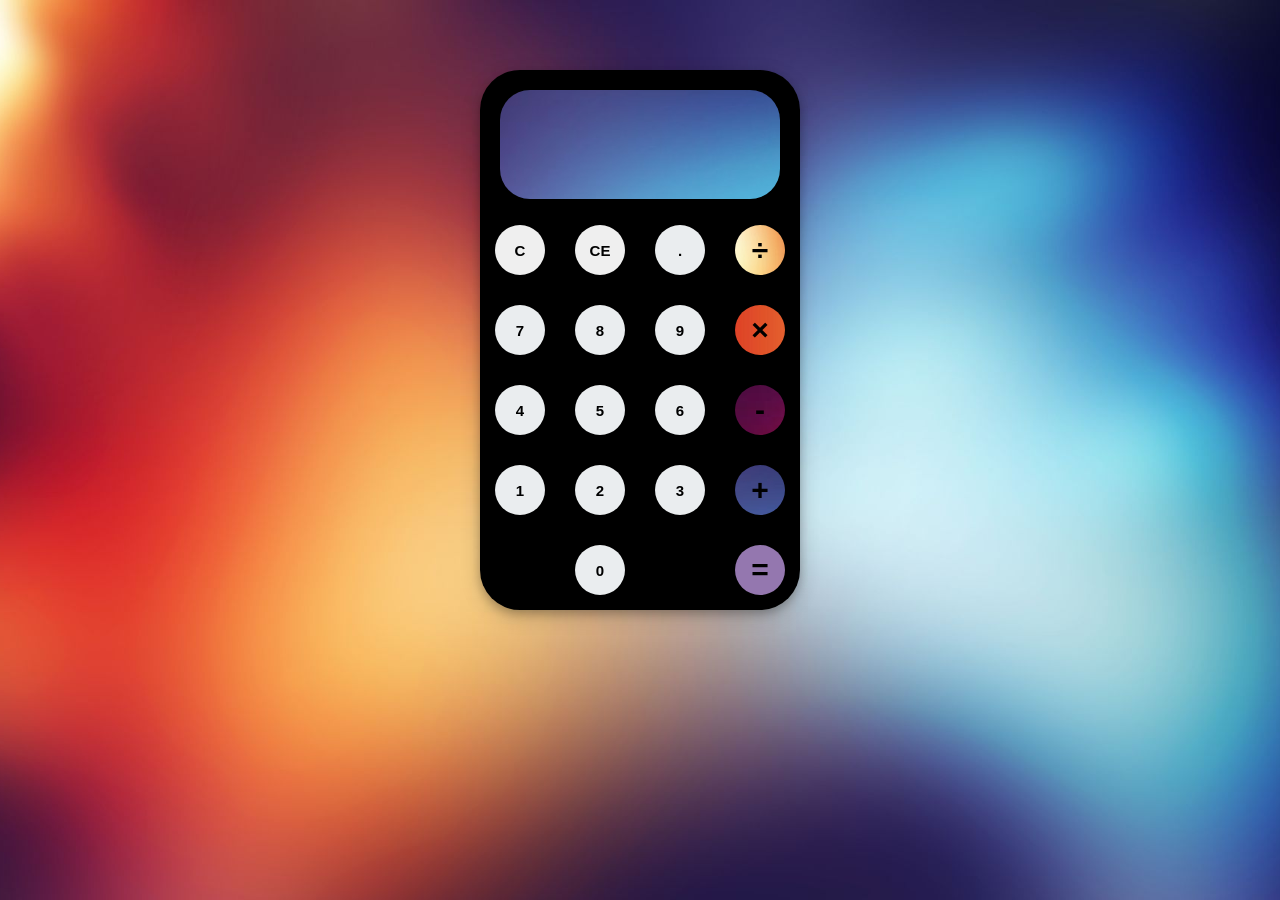
<file: index.html>
<!DOCTYPE html>
<html>
<head>
	<link rel="stylesheet" type="text/css" href="style.css">
	<link href="https://fonts.googleapis.com/css2?family=Orbitron:wght@500&display=swap" rel="stylesheet">
	<title>Calculator</title>
</head>
<body>
	<div class="container">
		<div id="calculator">
		<div id="result">
					<div id="display">
						<div id="history">
							<p id="history-value"></p>
						</div>
						<div id="output">
							<p id="output-value"></p>
						</div>
					</div>
				</div>&nsbp
				<div id="keyboard">
					<button class="operator" id="clear">C</button>
					<button class="operator" id="backspace">CE</button>
					
					<button class="number" id="."  onclick="displaynum(bpon.value)">.</button>
					<button class="operator" id="/">&#247;</button>
					<button class="number" id="7">7</button>
					<button class="number" id="8">8</button>
					<button class="number" id="9">9</button>
					<button class="operator" id="*">&times;</button>
					<button class="number" id="4">4</button>
					<button class="number" id="5">5</button>
					<button class="number" id="6">6</button>
					<button class="operator" id="-">-</button>
					<button class="number" id="1">1</button>
					<button class="number" id="2">2</button>
					<button class="number" id="3">3</button>
					<button class="operator" id="+">+</button>
					<button class="empty" id="empty"></button>
					<button class="number" id="0" >0</button>
					<button class="empty" id="empty"></button>
					<button class="operator" id="=">=</button>
				</div>
	</div>
</div>
	<script src="script.js"></script>
</body>
</html>
</file>
<file: style.css>
body{
 	font-family: 'Orbitron', sans-serif;
	 padding: 0%;
	 margin: 0%;

}
.container{
	position: absolute;
	top: 0;
	left: 0;
	right: 0;
	bottom: 0;
	height: 100%;
	width: 100%;
	background-image: url(background.jpg);
	 background-repeat: no-repeat;
	 overflow-x: hidden;
	 padding: 0px;
	 margin: 0px;
}
 #calculator{
 	width: 320px;
	height: 540px;
	background-color: black;
	margin: 0 auto;
	top: 70px;
	position: relative;
	border-radius: 40px;
	box-shadow: 0 4px 8px 0 rgba(0, 0, 0, 0.2), 0 6px 20px 0 rgba(0, 0, 0, 0.19);
	animation: calc 1.5s both;
 }
 @keyframes calc{
	 from{
		transform: translateY(60px);
		transform: scale(0.9);
	 }
	 to{
		 transform: translateY(0px);
		 transform: scale(1);
	 }
 }
#result{
	height: 120px;
}
#display{
	width: 280px;
	height: 105px;
	background-image: url(display.jpg);
	margin: 0 auto;
	top: 20px;
	position: relative;
	border-radius: 30px;
	text-align: right;
	padding-bottom: 4px
}
#history{
	text-align: right;
	height: 20px;
	margin: 0 20px;
	padding-top: 20px;
	font-size: 15px;
	color: black;
}
#output{
	text-align: right;
	height: 60px;
	margin: 10px 20px;
	font-size: 30px;
}
#keyboard{
	height: 500px;
}
.operator, .number, .empty{
	width: 50px;
	height: 50px;
	margin: 15px;
	float: left;
	border-radius: 50%;
	border-width: 0;
	font-weight: bold;
	font-size: 15px;
}
.number{
	background-color: #eaedef;
}
.empty{
	background-color: black;
}
.number, .operator{
	cursor: pointer;
}
.operator:active, .number:active{
	font-size: 13px;
}
.operator:focus, .number:focus, .empty:focus{
	outline: 0;
}
.number:hover , .operator:hover{
	background-image: url(hover.jpg);
	/*background-color: grey;*/
	
}
button:nth-child(4){
	font-size: 30px;
	background-image: url(yellow.jpg);
}
button:nth-child(8){
	font-size: 30px;
	background-image: url(reddish.jpg);
}
button:nth-child(12){
	font-size: 30px;
	background-image: url(pink.jpg);
}
button:nth-child(16){
	font-size: 30px;
	background-image: url(blue.jpg);
}
button:nth-child(20){
	font-size: 30px;
	background-color: #9477af;
}

@media screen and (min-width: 480px) {
	html {
	  height: 100%;
	}
	.container{
		overflow-x: hidden;
		background-position: center;
		background-size: cover;
	}
	
  }
</file>
